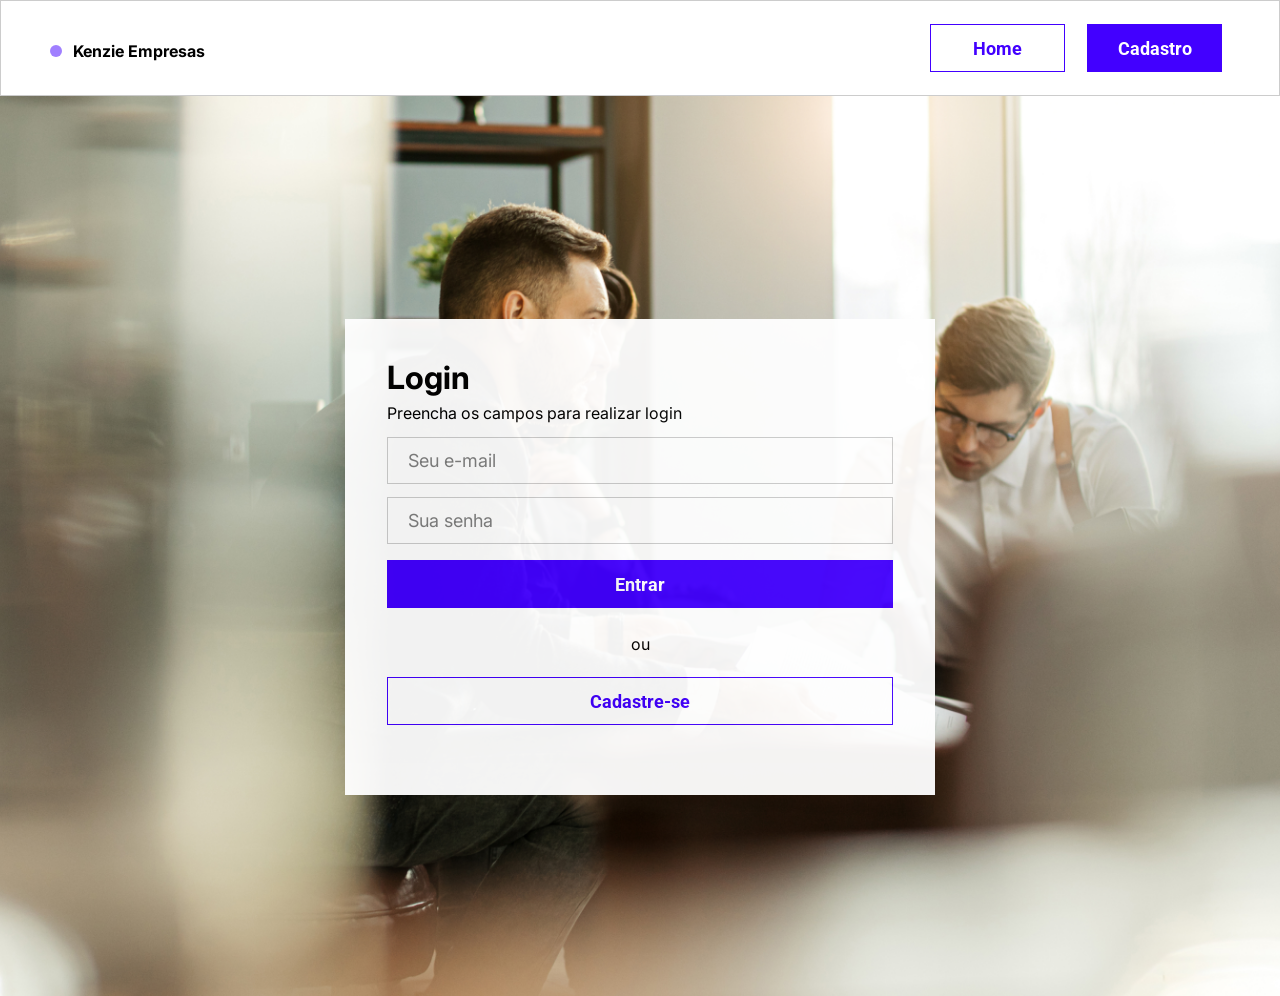
<file: index.html>
<!DOCTYPE html>
<html lang="pt-br">

<head>
    <meta charset="UTF-8">
    <meta http-equiv="X-UA-Compatible" content="IE=edge">
    <meta name="viewport" content="width=device-width, initial-scale=1.0">
    <link rel="stylesheet" href="./src/styles/reset.css">
    <link rel="stylesheet" href="./src/styles/globalStyles.css">
    <link rel="stylesheet" href="./src/styles/texts.css">
    <link rel="stylesheet" href="./src/styles/inputs.css">
    <link rel="stylesheet" href="./src/styles/buttons.css">
    <link rel="stylesheet" href="./src/styles/spaces.css">
    <link rel="stylesheet" href="./src/styles/display.css">
    <link rel="stylesheet" href="./src/styles/sizes.css">
    <link rel="stylesheet" href="./src/styles/index.css">
    <title>Login</title>
</head>

<body>
    <header>
        <div class="container flex justify-between items-center wrap padding-1">
            <div class="flex justify-between div-top-header">
                <div class="logo-company flex items-center gap-1">
                    <div class="purple-circle">
                    </div>
                    <h1 class="title-logo">Kenzie Empresas</h1>
                </div>
                <button class="button-menu self-center"></button>
            </div>
            <div class="buttons-nav flex gap-3">
                <button class="primary-button">Home</button>
                <button class="button-secondary">Cadastro</button>
            </div>
        </div>
    </header>
    <div class="content-img flex justify-center">
        <main class="background-form flex flex-col">
            <div class="container flex flex-col">
                <h2 class="title-form margin-top-1">Login</h2>
                <p class="text-1 margin-top-2">Preencha os campos para realizar login</p>
                <form class="flex flex-col margin-top-3 form-content">
                    <input type="email" name="email" id="email" placeholder="Seu e-mail" class="inputs-form-default">
                    <input type="password" name="password" id="password" placeholder="Sua senha" class="inputs-form-default">
                    <button type="submit" class="button-secondary margin-top-4 w-full">Entrar</button>
                </form>
                <p class="margin-top-5 text-2">ou</p>
                <button class="primary-button w-full margin-top-6">Cadastre-se</button>
            </div>
        </main>
    </div>
</body>
<script type="module" src="./src/scripts/index.js"></script>

</html>
</file>
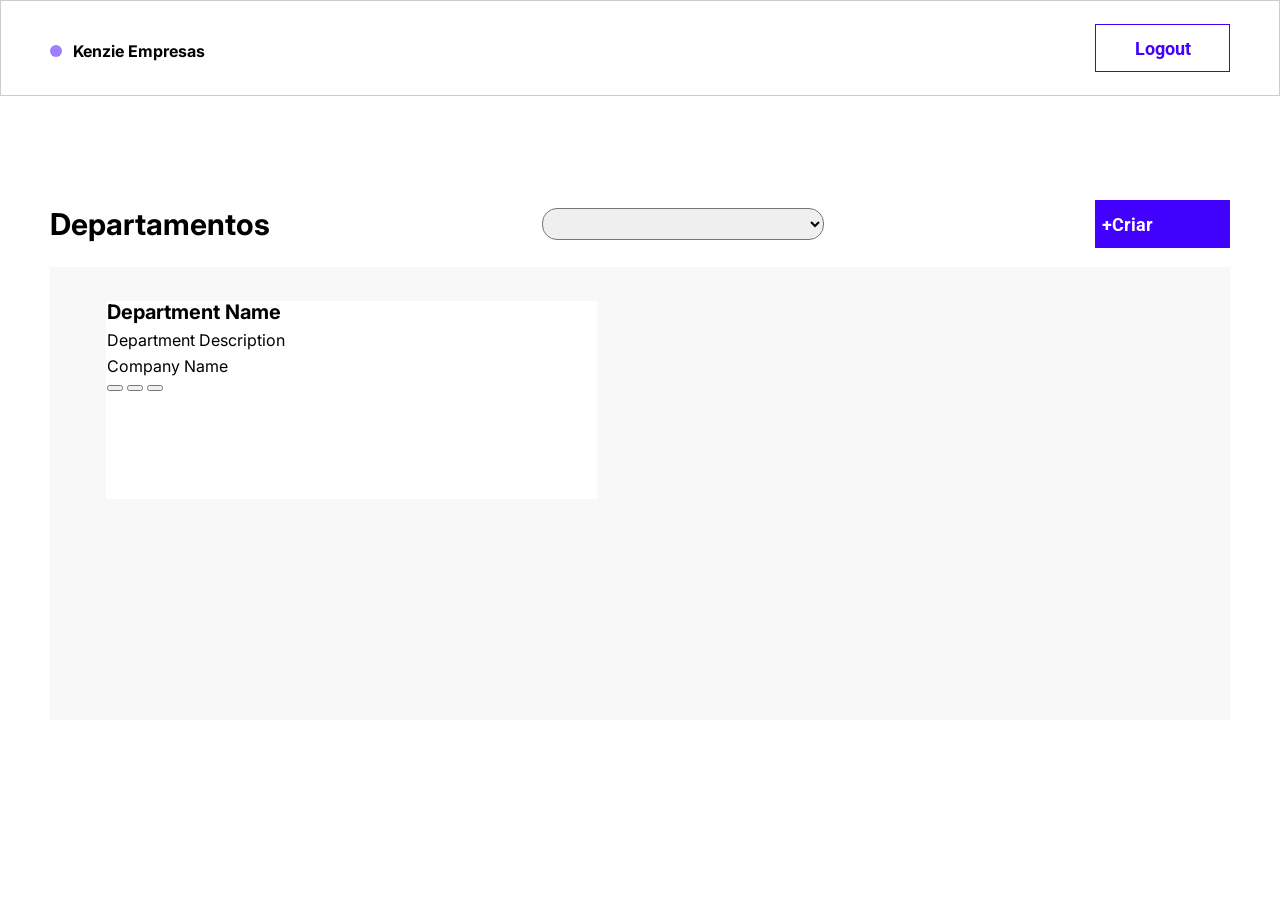
<file: src/pages/admDashboard/index.html>
<!DOCTYPE html>
<html lang="pt-br">

<head>
    <meta charset="UTF-8">
    <meta http-equiv="X-UA-Compatible" content="IE=edge">
    <meta name="viewport" content="width=device-width, initial-scale=1.0">
    <title>adminProfile</title>
    <link rel="stylesheet" href="../../styles/reset.css">
    <link rel="stylesheet" href="../../styles/globalStyles.css">
    <link rel="stylesheet" href="../../styles/texts.css">
    <link rel="stylesheet" href="../../styles/inputs.css">
    <link rel="stylesheet" href="../../styles/modal.css">
    <link rel="stylesheet" href="../../styles/buttons.css">
    <link rel="stylesheet" href="../../styles/spaces.css">
    <link rel="stylesheet" href="../../styles/display.css">
    <link rel="stylesheet" href="../../styles/sizes.css">
    <link rel="stylesheet" href="./index.css">
</head>

<body>
    <header>
        <div class="container flex justify-between items-center wrap padding-1">
            <div class="flex justify-between div-top-header">
                <div class="logo-company flex items-center gap-1">
                    <div class="purple-circle">
                    </div>
                    <h1 class="title-logo">Kenzie Empresas</h1>
                </div>
                <button class="button-menu self-center"></button>
            </div>
            <button class="primary-button" id="logout">Logout</button>
        </div>
    </header>
    <main>
        <section class="container margin-top-7 flex flex-col gap-4">
            <div class="flex items-center justify-between w-full">
                <h2 class="title-profile">Departamentos</h2>
                <select name="select" id="selectDepartment" class="flex items-center">
                </select>
                <button class="button-secondary flex items-center"><span>+</span>Criar</button>
            </div>
            <ul class="ul-department flex">
                <li class="card-department">
                    <div class="flex flex-col gap-6">
                        <h3 class="title-card">Department Name</h3>
                        <p>Department Description</p>
                        <p>Company Name</p>
                    </div>
                    <div>
                        <button></button>
                        <button></button>
                        <button></button>
                    </div>
                </li>
            </ul>
        </section>
        <section>

        </section>
    </main>

</body>
<script type="module" src="./index.js"></script>

</html>
</file>
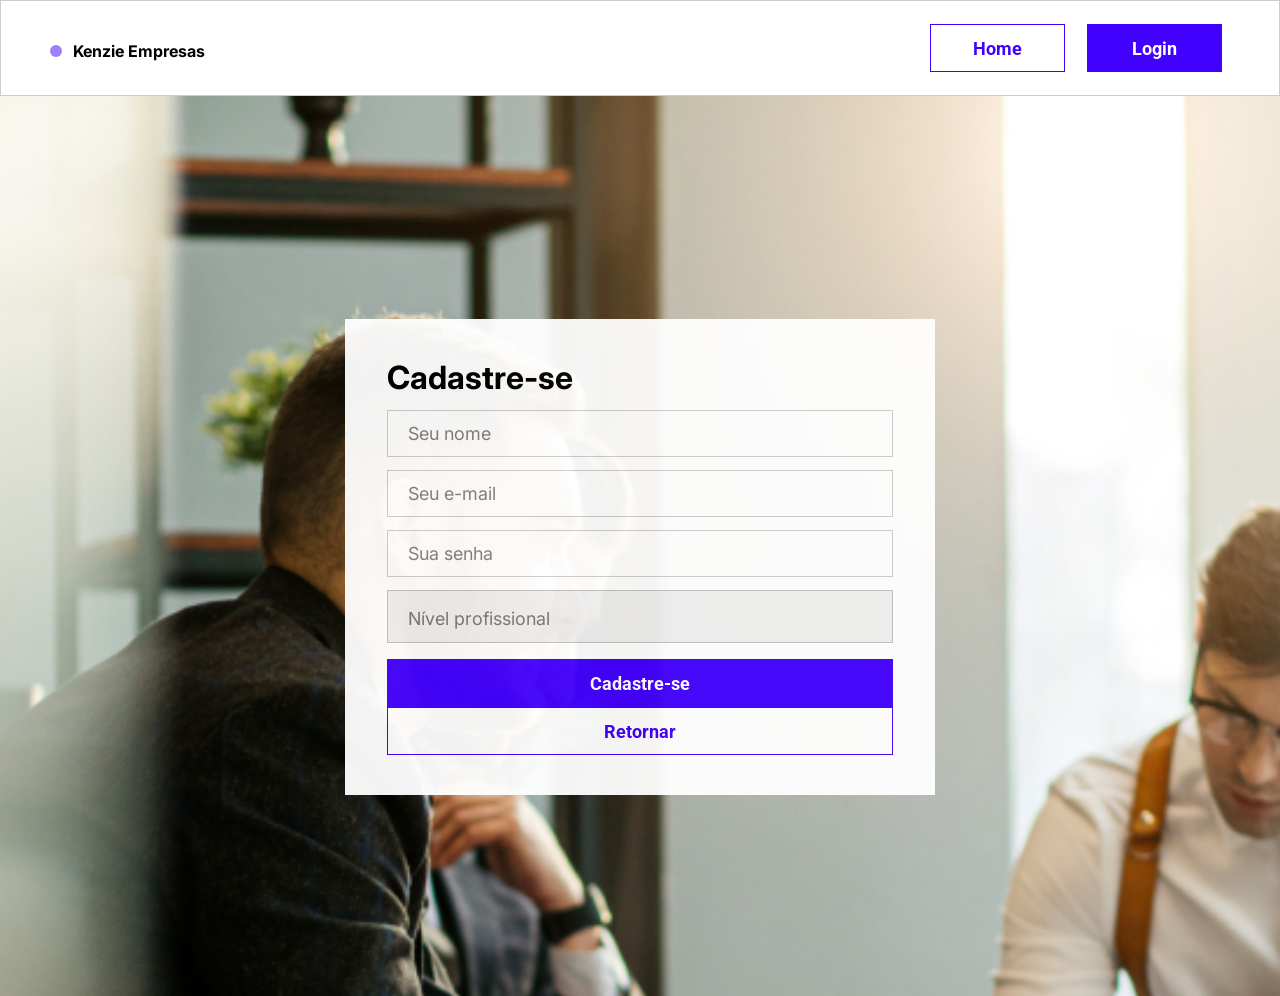
<file: src/pages/register/index.html>
<!DOCTYPE html>
<html lang="pt-br">

<head>
    <meta charset="UTF-8">
    <meta http-equiv="X-UA-Compatible" content="IE=edge">
    <meta name="viewport" content="width=device-width, initial-scale=1.0">
    <link rel="stylesheet" href="../../styles/reset.css">
    <link rel="stylesheet" href="../../styles/globalStyles.css">
    <link rel="stylesheet" href="../../styles/texts.css">
    <link rel="stylesheet" href="../../styles/inputs.css">
    <link rel="stylesheet" href="../../styles/buttons.css">
    <link rel="stylesheet" href="../../styles/spaces.css">
    <link rel="stylesheet" href="../../styles/display.css">
    <link rel="stylesheet" href="../../styles/sizes.css">
    <link rel="stylesheet" href="./index.css">
    <title>Registro</title>
</head>

<body>
    <header>
        <div class="container flex justify-between items-center wrap padding-1">
            <div class="flex justify-between div-top-header">
                <div class="logo-company flex items-center gap-1">
                    <div class="purple-circle">
                    </div>
                    <h1 class="title-logo">Kenzie Empresas</h1>
                </div>
                <button class="button-menu self-center"></button>
            </div>
            <div class="buttons-nav flex gap-3">
                <button class="primary-button">Home</button>
                <button class="button-secondary">Login</button>
            </div>
        </div>
    </header>
    <div class="content-img flex justify-center">
        <main class="background-form flex flex-col">
            <div class="container flex flex-col">
                <h2 class="title-form margin-top-1">Cadastre-se</h2>
                <form class="flex flex-col margin-top-3 form-content">
                    <input type="text" name="username" id="username" placeholder="Seu nome" class="inputs-form-default">
                    <input type="email" name="email" id="email" placeholder="Seu e-mail" class="inputs-form-default">
                    <input type="password" name="password" id="password" placeholder="Sua senha" class="inputs-form-default">
                    <select name="professional_level" id="professional_level" class="inputs-form-default flex items-center">
                        <option value="" selected>Nível profissional</option>
                        <option value="júnior">Desenvolvedor júnior</option>
                        <option value="pleno">Desenvolvedor pleno</option>
                        <option value="sênior">Desenvolvedor sênior</option>
                        <option value="master">Desenvolvedor master</option>
                    </select>
                    <button type="submit" class="button-secondary margin-top-4 w-full">Cadastre-se</button>
                </form>
                <button class="primary-button w-full">Retornar</button>
            </div>
        </main>
    </div>

</body>
<script type="module" src="./index.js"></script>
</html>
</file>
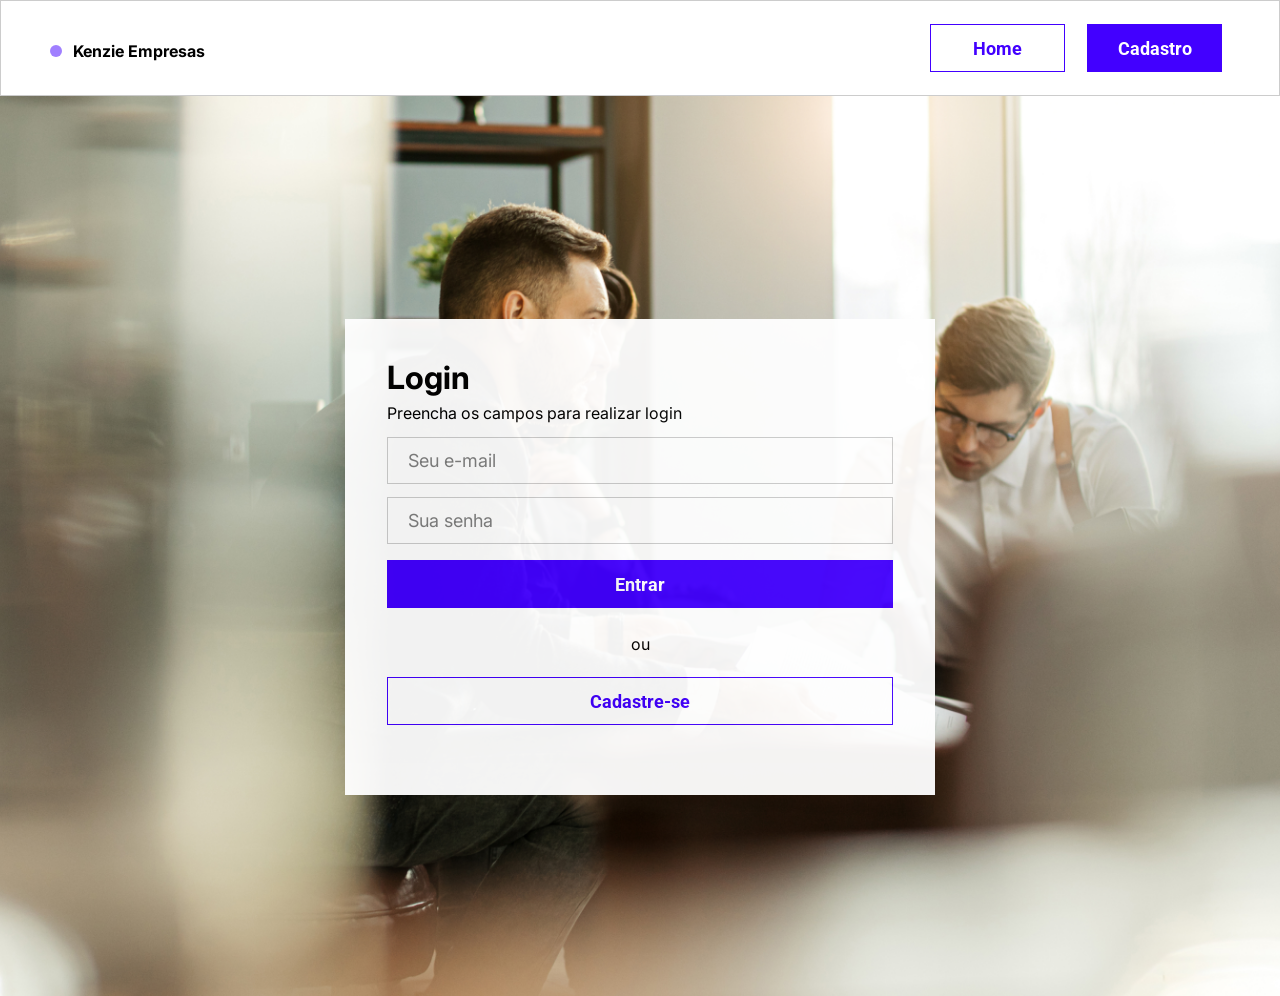
<file: src/pages/userDashboard/index.html>
<!DOCTYPE html>
<html lang="pt-br">

<head>
    <meta charset="UTF-8">
    <meta http-equiv="X-UA-Compatible" content="IE=edge">
    <meta name="viewport" content="width=device-width, initial-scale=1.0">
    <link rel="stylesheet" href="../../styles/reset.css">
    <link rel="stylesheet" href="../../styles/globalStyles.css">
    <link rel="stylesheet" href="../../styles/texts.css">
    <link rel="stylesheet" href="../../styles/inputs.css">
    <link rel="stylesheet" href="../../styles/modal.css">
    <link rel="stylesheet" href="../../styles/buttons.css">
    <link rel="stylesheet" href="../../styles/spaces.css">
    <link rel="stylesheet" href="../../styles/display.css">
    <link rel="stylesheet" href="../../styles/sizes.css">
    <link rel="stylesheet" href="./index.css">
    <title>Profile</title>
</head>

<body>
    <header>
        <div class="container flex justify-between items-center wrap padding-1">
            <div class="flex justify-between div-top-header">
                <div class="logo-company flex items-center gap-1">
                    <div class="purple-circle">
                    </div>
                    <h1 class="title-logo">Kenzie Empresas</h1>
                </div>
                <button class="button-menu self-center"></button>
            </div>
            <button class="primary-button" id="logout">Logout</button>
        </div>
    </header>
    <main class="container flex flex-col gap-5">
        <section class="section-profile margin-top-6">
        </section>
        <section class="section-department flex justify-center">
            <span class="flex self-center span-text">Voce ainda não foi contratado</span>
        </section>
    </main>
</body>
<script type="module" src="./index.js"></script>

</html>
</file>
<file: src/styles/globalStyles.css>
@import url('https://fonts.googleapis.com/css2?family=Inter:wght@400;700&family=Poppins&family=Roboto:wght@700&display=swap');

:root {
    --color-brand: #4200FF;
    --color-white-fixed: #ffff;
    --color-black: #000;
    --color-red: #CE4646;
    --color-green: #4BA036;

    --bold: 700;
    --regular: 400;

    --font-inter: 'Inter', sans-serif;
    --font-roboto: 'Roboto', sans-serif;
    --font-poppins: 'Poppins', sans-serif;

    --font-size-1: 1rem;
    --font-size-2: 1.125rem;
    --font-size-3: 1.25rem;
    --font-size-4: 1.5rem;
    --font-size-5: 2rem;
    --font-size-6: 1.875rem;
    --font-size-7: 1.375rem;
    --font-size-8: 2.5rem;

}

body {
    font-family: var(--font-inter);
    /* height: 100vh; */
    position: relative;

}

header {
    border: 1px solid rgba(0, 0, 0, 0.2);
    position: absolute;
    z-index: 1;
    background-color: var(--color-white-fixed);
    width: 100%;

}

main {
    position: relative;
    z-index: 0;
    top: 82px;
}

.container {
    width: 322px;
    max-width: 100%;
    margin: 0 auto;
}

.container-right {
    display: none;
}

.purple-circle {
    width: 12px;
    height: 12px;
    background-color: rgba(66, 0, 255, 0.5);
    border-radius: 50%;
}

.logo-company {
    margin-top: 5px;
}

.buttons-nav {
    margin-top: -170px;
}

.button-menu {
    outline: none;
    border: none;
    height: 16px;
    width: 24px;
    overflow: hidden;
    background-color: transparent;
    background-image: url(../assets/img/vectormenu.png);
    background-size: cover;

}

.div-top-header {
    width: 100%;
}

.button-menu-change {
    background-color: transparent;
    background-size: cover;
    height: 18px;
    width: 18px;
    outline: none;
    border: none;
    overflow: hidden;
    background-image: url(../assets/img/Vectorclosemenu.png);
}

.show-menu {
    margin-top: 44px;
}

@media (min-width: 700px) {
    header {
        position: unset;
        width: unset;
    }

    main {
        display: flex;
        position: unset;
    }

    .container {
        width: 1180px;
        max-width: 100%;
        margin: 0 auto;
        display: flex;
        justify-content: space-between;
    }

    .container-right {
        display: block;
        width: 550px;
        margin-top: 22px;

    }

    .container-left {
        max-height: 100%;
        width: 550px;
        height: 743px;
        max-width: 100%;
    }

    .button-menu {
        display: none;
    }

    .buttons-nav {
        margin-top: 0;
        width: 300px;
    }

    .div-top-header {
        width: unset;
    }
}
</file>
<file: src/styles/texts.css>
.title-logo{
    font-size: var(--font-size-1);
    font-weight: var(--bold);
    color: var(--color-black);
}

.title-card{
    font-size: var(--font-size-3);
    font-weight: var(--bold);
    color: var(--color-black);
    white-space: nowrap;
    width: 174px;
}

.title-form{
    font-size: var(--font-size-5);
    font-family: (--font-poppins);
    font-weight: var(--bold);
}

.title-profile{
    font-size: var(--font-size-6);
    font-weight: var(--bold);
    color: var(--color-black);
}

.span-text{
    font-size: var(--font-size-8);
    color: var(--color-black);
    font-weight: var(--bold);
    text-align: center;
}

.text-1{
    font-weight: var(--regular);
    font-size: var(--font-size-1);
    color: var(--color-black);
}

.text-2{
    font-weight: var(--regular);
    font-size: var(--font-size-1);
    color: var(--color-black);
    text-align: center;
}
.text-3{
    font-weight: var(--regular);
    font-size: var(--font-size-7);
    color: var(--color-black);
}
</file>
<file: src/styles/inputs.css>
.inputs-form-default{
    outline: none;
    padding: 17px 20px 13px 20px;
    border: 1px solid rgba(0, 0, 0, 0.2);
}

.inputs-form-default::placeholder{
    font-family: var(--font-inter);
    font-weight: var(--regular);
    font-size: var(--font-size-2);
    color: rgba(0, 0, 0, 0.5);
}
</file>
<file: src/styles/buttons.css>
.primary-button{
    outline: none;
    border: 1px solid var(--color-brand);
    color: var(--color-brand);
    background-color: var(--color-white-fixed);
    height: 48px;
    width: 135px;
    font-weight: var(--bold);
    font-family: var(--font-roboto);
    text-align: center;
    font-size: 18px;
    cursor: pointer;
}

.button-secondary{
    outline: none;
    border: 1px solid var(--color-brand);
    color: var(--color-white-fixed);
    background-color: var(--color-brand);
    height: 48px;
    width: 135px;
    font-weight: var(--bold);
    font-family: var(--font-roboto);
    text-align: center;
    font-size: 18px;
    cursor: pointer;
}

.edit-button{
    position: absolute;
    right: 40px;
    top: 35px;
    background-color: transparent;
    background-image: url(../assets/img/editVetor.png);
    height: 27px;
    width: 27px;
    border: none;
    outline: none;
    cursor: pointer;
}
</file>
<file: src/styles/spaces.css>
.gap-1 {
    gap: 11px;
}

.gap-2 {
    gap: 16px;
}

.gap-3 {
    gap: 22px;
}

.gap-4 {
    gap: 19px;
}

.gap-5{
    gap: 44px;
}

.gap-6{
    gap: 10px;
}

.padding-1 {
    padding: 23px 0px;
}

.margin-top-1 {
    margin-top: 40px;
}

.margin-top-2 {
    margin-top: 8px;
}

.margin-top-3 {
    margin-top: 16px;
}

.margin-top-4 {
    margin-top: 3px;
}

.margin-top-5 {
    margin-top: 28px;
}

.margin-top-6 {
    margin-top: 25px;
}

.margin-top-7{
    margin-top: 104px;
}

.margin-left-1 {
    margin-left: 151px;
}

.margin-left-2 {
    margin-left: 142px;
}
</file>
<file: src/styles/display.css>
.flex {
    display: flex;
}

.flex-col {
    flex-direction: column;
}

.flex-row {
    flex-direction: row;
}

.wrap {
    flex-wrap: wrap;
}

.justify-center {
    justify-content: center;
}

.justify-start {
    justify-content: flex-start;
}

.justify-end {
    justify-content: flex-end;
}

.justify-between {
    justify-content: space-between;
}

.justify-evenly {
    justify-content: space-evenly;
}

.justify-around {
    justify-content: space-around;
}

.items-center {
    align-items: center;
}

.items-start {
    align-items: flex-start;
}

.items-end {
    align-items: flex-end;
}

.self-center {
    align-self: center;
}

.self-start {
    align-self: flex-start;
}

.self-end {
    align-self: flex-end;
}

.content-center{
    align-content: center;
}
</file>
<file: src/styles/sizes.css>
.w-full{
    width: 100%;
}

.h-full{
    height: 100%;
}
</file>
<file: src/styles/index.css>
.content-img {
    background-image: url(../assets/img/acessPhoto.png);
    height: 100vh;
    background-size: cover;
    background-repeat: no-repeat;
    background-position: top;
    position: relative;
    top: 68px;
}

.background-form {
    background-color: var(--color-white-fixed);
    height: 470px;
    width: 358px;
    max-width: 100%;
    max-height: 100%;
    opacity: 0.95;
}

main {
    top: 31px;
    right: 0px;
}

.form-content {
    gap: 13px;
}

@media (min-width:700px) {
    .content-img {
        top: 0;
    }

    .background-form{
        width: 506px;
        position: relative;
        top: 223px;
        padding: 3px 42px;
    }

    .text-1{
        margin-top: 11px;
    }

}
</file>
<file: src/styles/modal.css>
.modal-wrapper {
    display: flex;
    justify-content: center;
    align-items: center;
    position: fixed;
    top: 0;
    left: 0;
    width: 100vw;
    height: 100vh;
    background-color: rgba(30, 30, 30, 0.5);;
}

.modal-container {
    position: relative;
    top: -50px;
    left: 0;
    min-width: 800px;
    max-height: 570px;
    background-color: var(--gray900);
    border-radius: 8px;
    padding: 32px 24px;
}

.modal-title {
    font-size: 20px;
    font-weight: 500;
}

.close-modal {
    background-color: var(--gray600);
    color: var(--gray400);
    font-size: var(--font-sinze-4);
    font-weight: 700;
    border-style: none;
    width: 38px;
    height: 38px;
    border-radius: var(--radius-1);
    padding: 4px 14px;
    cursor: pointer;
    position: absolute;
    top: 28px;
    right: 28px;
    align-self: flex-end;
}
</file>
<file: src/pages/admDashboard/index.css>
select{
    width: 282px;
    max-width: 100%;
    height: 32px;
    border-radius: 15px;
    outline: none;
    text-align: center;
    font-size: var(--font-size-3);
    font-weight: var(--regular);
}

.ul-department{
    height: 385px;
    background-color: #f8f8f8;
    overflow-y: scroll;
    padding: 34px 56px;
}

.card-department{
    width: 489px;
    height: 196px;
    max-width: 100%;
    border: 1px solid var(--color-white-fixed);
    background-color: var(--color-white-fixed);
}
</file>
<file: src/pages/register/index.css>
.content-img {
    background-image: url(../../assets/img/homePagePhoto.png);
    height: 100vh;
    background-size: cover;
    background-repeat: no-repeat;
    background-position: top;
    position: relative;
    top: 68px;
}

.background-form {
    background-color: var(--color-white-fixed);
    height: 470px;
    width: 358px;
    max-width: 100%;
    max-height: 100%;
    opacity: 0.95;
}

select {
    appearance: none;
    
    font-family: var(--font-inter);
    font-weight: var(--regular);
    font-size: var(--font-size-2);
    color: rgba(0, 0, 0, 0.5);
}

main {
    top: 31px;
    right: 0px;
}

.form-content {
    gap: 13px;
}

@media (min-width:700px) {
    .content-img {
        top: 0;
    }

    .background-form {
        width: 506px;
        position: relative;
        top: 223px;
        padding: 3px 42px;
    }

    .text-1 {
        margin-top: 11px;
    }

}
</file>
<file: src/pages/userDashboard/index.css>
.section-profile{
    border: 1px solid rgba(0, 0, 0, 0.2);
    max-height: 121px;
    padding: 20px 31px;
    position: relative;
}

.section-department{
    height: 467px;
    width: 1178px;
    max-width: 100%;
    background-color: #f8f8f8;
    border: 1px solid rgba(0, 0, 0, 0.2);
}
</file>
